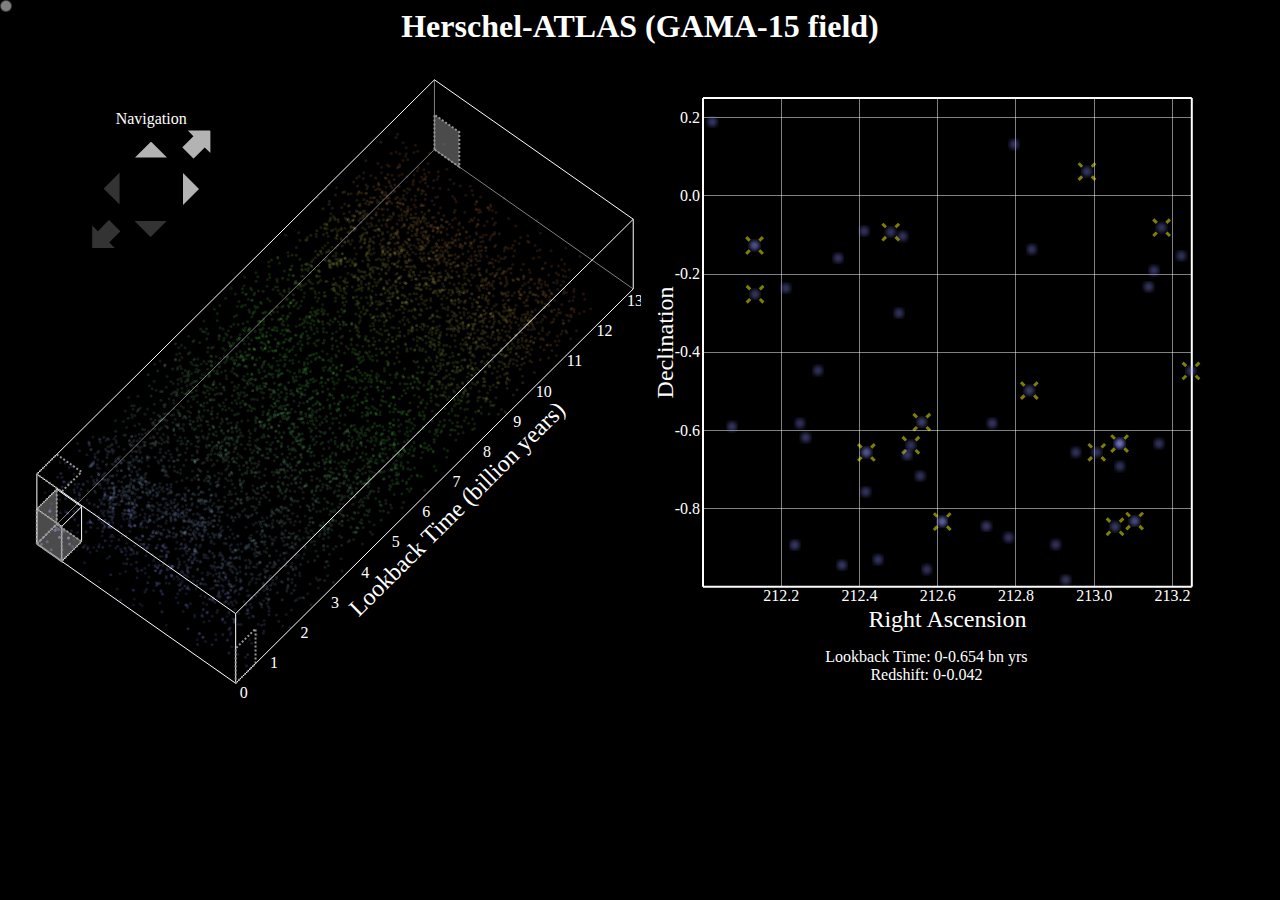
<file: index.html>
<html xmlns="http://www.w3.org/1999/xhtml">
  <head>
    <title>Herschel-ATLAS</title>
    <!--<link rel="icon" type="image/vnd.microsoft.icon" href="planck_logo.ico" />-->
    <link rel="stylesheet" href="css/hatlas.css" type="text/css" />
    <!-- <script type="text/javascript" src="js/jquery-1.12.4.min.js"></script> -->
    <!-- <script type="application/json" src="json/gwcat.json"></script>
    <script type="application/json" src="json/test.json"></script> -->
    <script type="text/javascript" src="js/d3.v3.min.js"></script>
    <script type="text/javascript" src="js/chroma.min.js"></script>
    <!-- <script type="text/javascript" src="js/W.min.js"></script> -->

</head>
<body>
    <div id="hdr">
        <h1>Herschel-ATLAS (GAMA-15 field)</h1>
    </div>
    <div id="full">
        <div id="graphcontainer">
            <div id="svg-container-3d" class="svg-container">
                <div class="button-Nav-cont" id="button-RA-left"><img title="Move left" id="arrow-RA-left" src="img/arrow-sm-white.svg" style="transform:rotate(180deg);"></div>
                <div class="button-Nav-cont" id="button-RA-right"><img title="Move right" id="arrow-RA-right" src="img/arrow-sm-white.svg"></div>
                <div class="button-Nav-cont" id="button-Dec-down"><img title="Move down" id="arrow-Dec-down" src="img/arrow-sm-white.svg" style="transform:rotate(90deg);"></div>
                <div class="button-Nav-cont" id="button-Dec-up"><img title="Move up" id="arrow-Dec-up" src="img/arrow-sm-white.svg"
                style="transform:rotate(270deg);"></div>
                <div class="button-Nav-cont" id="button-Nav">Navigation</div>
                <div class="button-Nav-cont" id="button-z-down"><img title="Move closer" id="arrow-left" src="img/arrow-white.svg" style="transform:rotate(180deg);"></div>
                <div class="button-Nav-cont" id="button-z-up"><img title="Move further away" id="arrow-right" src="img/arrow-white.svg"></div>
            </div>
            <div id="svg-2d-outer" class="outer-div">
                <div id="svg-container-2d" class="svg-container">
                </div>
                <div id="buttons-container" class="buttons-container">
                    <div class="numbers" id="div-numbers"></div>
                    <!-- <div class="button-cont" id="div-z-down">
                        <input id="button-z-down" class="button" value="Decrease z" name="z-down" type="button">
                    </div>
                    <div class="button-cont" id="div-z-up">
                        <input id="button-z-up" class="button" value="Increase z" name="z-up" type="button">
                    </div> -->
                    </div>
                </div>
            </div>
        </div>
        <div id="info-bg"></div>
        <div id="info-outer">
            <div id="info-inner">
                <div class="info-title"></div>
                <div class="info-info"></div>
            </div>
        </div>
        <div id="tooltip"></div>
    </div>
    <script type="text/javascript" src="js/hatlas-3d.js"></script>
</body>
</html>
</file>
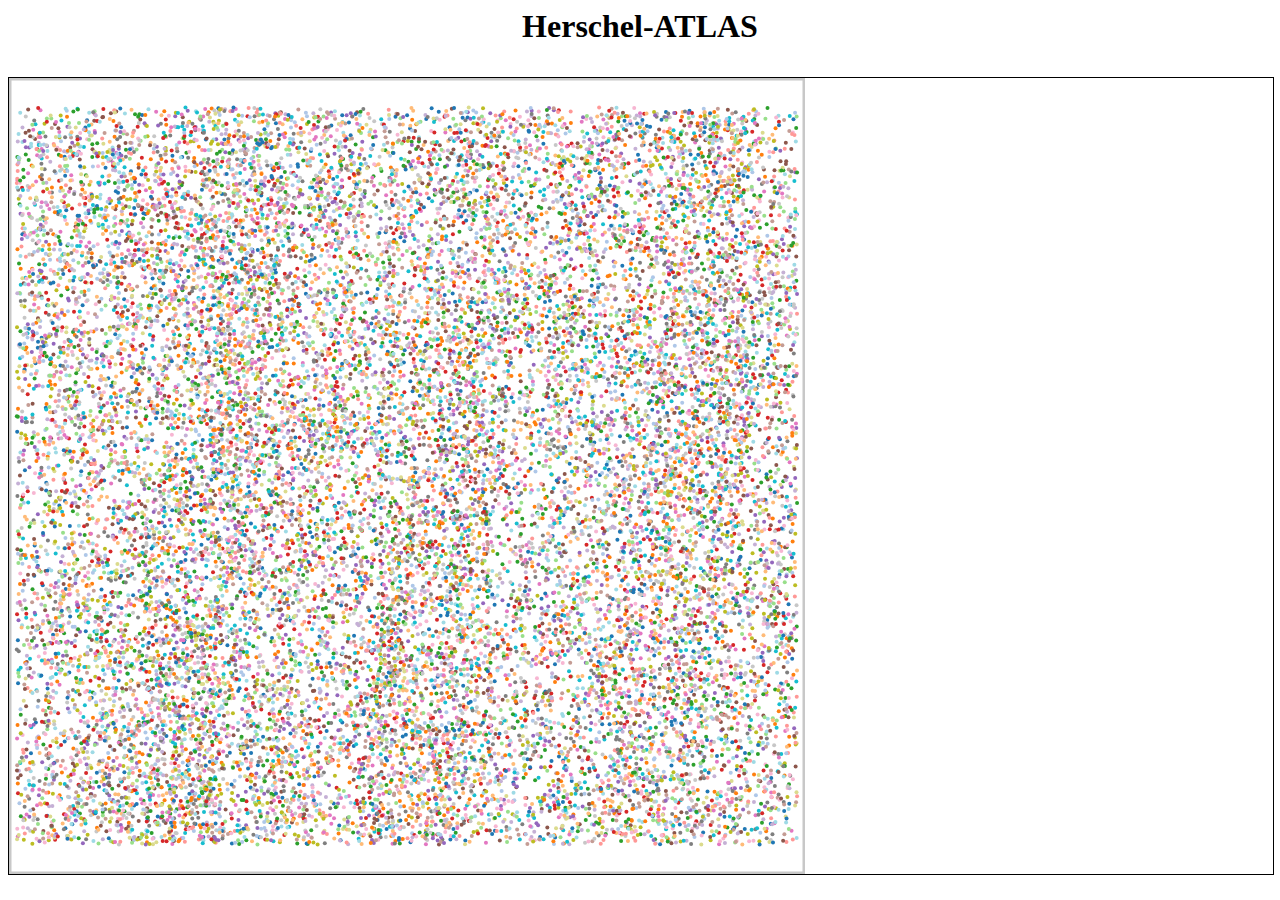
<file: index-2d.html>
<html xmlns="http://www.w3.org/1999/xhtml">
  <head>
    <title>Gravitational Wave Catalogue</title>
    <!--<link rel="icon" type="image/vnd.microsoft.icon" href="planck_logo.ico" />-->
    <link rel="stylesheet" href="css/hatlas.css" type="text/css" />
    <!-- <script type="text/javascript" src="js/jquery-1.12.4.min.js"></script> -->
    <!-- <script type="application/json" src="json/gwcat.json"></script>
    <script type="application/json" src="json/test.json"></script> -->
    <script type="text/javascript" src="js/d3.v3.min.js"></script>
    <!-- <script type="text/javascript" src="js/W.min.js"></script> -->

</head>
<body>
    <div id="hdr">
        <h1>Herschel-ATLAS</h1>
    </div>
    <div id="full">
        <div id="graphcontainer">
        </div>
    </div>
    <script type="text/javascript" src="js/hatlas-2d.js"></script>
</body>
</html>
</file>
<file: css/hatlas.css>
#full{
    height:90%;
}
#hdr{
    width:100%;
    text-align:center;
    height:5%;
    margin-bottom:2%;
}
#hdr h1{
    /*margin-bottom:3%;*/
}
#graphcontainer{
    display:inline-block;
    float:left;
    width:100%;
    height:100%;
}
.outer-div{
    position: relative;
    float:left;
    display:inline-block;
}
.svg-container {
    display: inline-block;
    position: relative;
    float:left;
    width: 100%;
    height:100%;
    /*padding-bottom: 100%; aspect ratio */
    vertical-align: top;
    overflow: hidden;
    border: solid black 1px;
}
.button-Nav-cont{
    position: absolute;
    height: 10%;
}
.button-Nav-cont img{
    height:100%;
    /*cursor:pointer;*/
}
#button-Nav{
    height:5%;
    width:20%;
    top:5%;
    left:12.5%;
    text-align:center;
}
#button-Dec-up{
    height:5%;
    top:10%;
    left:20%;
}
#button-Dec-down{
    height:5%;
    top:20%;
    left:20%;
}
#button-RA-left{
    height:5%;
    top:15%;
    left:15%;
}
#button-RA-right{
    height:5%;
    top:15%;
    left:25%;
}
#button-z-up{
    height:5%;
    top:7.5%;
    left:27.5%;
    transform:rotate(-45deg);
}
#button-z-down{
    height:5%;
    top:22.5%;
    left:12.5%;
    transform:rotate(-45deg);
}
.buttons-container{
    width:auto;
    display: inline-block;
    position: relative;
    float:left;
}
.button-cont, .numbers {
    /*height:5%;*/
    float:left;
    display: inline-block;
}
.button-cont{
    height:5%;
    width:auto;
}
.button-cont img{
    height:100%;
}
.numbers{
    margin-left:10px;
    margin-right:10px;
}
#div-z-down{
    float:left;
}
#div-z-up{
    float:right;
}
.axis path,
.axis line {
  fill: none;
  stroke: #000;
  shape-rendering: crispEdges;
}

/*.dot {
  stroke: #000;
}*/
.axis text{
    font-size:1em;
}
.axis .axis-label{
    font-size:1.5em;
}
.tick line{
    opacity:1;
    color:#969696;
}
/*Info panel*/
#info-close{
    position:absolute;
    width:30px;
    height:30px;
    right:-15px;
    top:-10px;
    cursor:pointer;
}
#info-bg{
    position:fixed;
    width:100%;
    height:0;
    left:0;
    top:0;
    background-color: #888;
    opacity:0;
}
#info-outer{
    position: fixed;
    width: 200px;
    height: 28px;
    background-color:rgba(255,255,255,1);
    border:solid rgba(0,0,0,1) 5px;
    border-radius:20px;
    padding:5px;
    opacity:0;
}
#info-inner{
    width:100%;
    height:auto;
    padding-bottom:10px;
}
.info-title{
    width:100%;
    text-align:center;
    font-size:2em;
    padding-bottom:10px;
}
.info-info{
    font-size:1em;
}
#tooltip {
  position: absolute;
  width: 0px;
  height: 0px;
  pointer-events: none;
  background-color:rgba(255,255,255,1);
  border:solid rgba(0,0,0,0.5) 1px;
  border-radius:10px;
  padding:5px;
  color:black;
  opacity:0.5;
  top:0;
  left:0;
}
span.tt-t{
    text-align: center;
    font-size: 1.5em;
    font-weight: bold;
}
span.tt-h{
    font-weight:bold;
}
</file>
